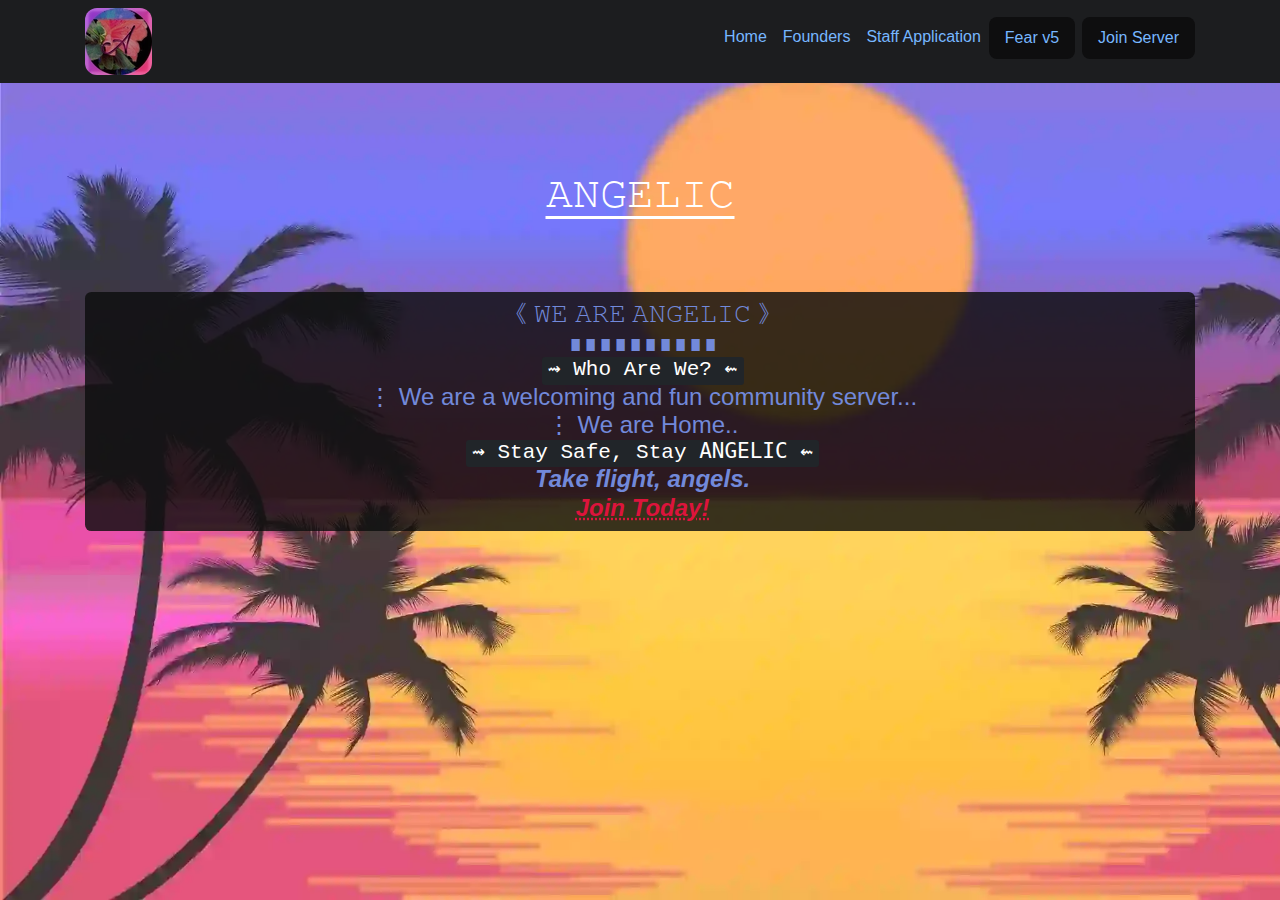
<file: index.html>
<html>

<head>
    <script async src="https://arc.io/widget.min.js#S7bBW1jw"></script>
    <title>[ 𝙰𝙽𝙶𝙴𝙻𝙸𝙲 ]</title>
    <link rel="stylesheet" href="./css/bootstrap.min.css" media="screen" />
    <!-- <script src="https://kit.fontawesome.com/46c35098a5.js" crossorigin="anonymous"></script> -->
    <link rel="stylesheet" href="./css/main.min.css" media="screen" />
    <link rel="icon" type="assets/favicon.ico" href="./assets/favicon.ico" style="border-radius: 50px" />
    <meta name="viewport" content="width=device-width, initial-scale=1.0">
    <meta content="[ 𝙰𝙽𝙶𝙴𝙻𝙸𝙲 ] - Community Server" property="og:title" />
    <meta content="[ 𝙰𝙽𝙶𝙴𝙻𝙸𝙲 ]" property="og:site_name" />
    <meta content="./assets/logo.jpg" property="og:image" />
    <meta name="theme-color" content="#7289da" />
</head>

<body>
    <!-- Navigation -->
    <nav class="navbar navbar-expand-lg navbar-dark bg-dark fixed-top">
        <div class="container">
            <!-- <a class="navbar-brand" href="#" style="color: rgb(255, 254, 167);text-decoration: none;">Start Bootstrap</a> -->
            <img src="./assets/logo.jpg" loading="lazy" style="border-radius: 18%;">
            <button class="navbar-toggler" type="button" data-toggle="collapse" data-target="#navbarResponsive" aria-controls="navbarResponsive" aria-expanded="false" aria-label="Toggle navigation">
        <span class="navbar-toggler-icon"></span>
      </button>
            <div class="collapse navbar-collapse" id="navbarResponsive">
                <ul class="navbar-nav ml-auto">
                    <li class="nav-item active">
                        <a class="nav-link" href="./index.html" style="color: rgb(119, 183, 255);text-decoration: none;">Home
              <span class="sr-only">(current)</span>
            </a>
                    </li>
                    <li class="nav-item">
                        <a class="nav-link" href="./founders.html" style="color: rgb(119, 183, 255);text-decoration: none;">Founders</a>
                    </li>
                    <li class="nav-item">
                        <a class="nav-link linkStyle" href="./apply.html" style="color: rgb(119, 183, 255);text-decoration: none;">Staff Application</a>
                    </li>
                    <li class="nav-item">
                        <a class="nav-link linkStyle button" href="./fear.html" style="color: rgb(119, 183, 255);text-decoration: none;border: #242424;
                        padding: 9px 16px;
                        margin-right: 7px;
                        margin-bottom: 7px;
                        font-size: 16px;
                        transition-duration: 0.4s;
                        cursor: pointer;
                        border-radius: 8px;
                        background-color: #0e0e0f;
                        text-decoration: none;">Fear v5</a>
                    </li>
                    <li class="nav-item">
                        <a class="nav-link linkStyle button" href="https://discord.gg/p7pWz95Zwk" target="_blank" style="color: rgb(119, 183, 255);text-decoration: none;border: #242424;
                        padding: 9px 16px;
                        font-size: 16px;
                        transition-duration: 0.4s;
                        cursor: pointer;
                        border-radius: 8px;
                        background-color: #0e0e0f;
                        text-decoration: none;">Join Server</a>
                    </li>
                </ul>
            </div>
        </div>
    </nav>

    <div class="title1">
        <center>
            𝙰𝙽𝙶𝙴𝙻𝙸𝙲
        </center>
    </div>

    <div class="container">
        <h4 class="indexText">
            <center>
                《 𝚆𝙴 𝙰𝚁𝙴 𝙰𝙽𝙶𝙴𝙻𝙸𝙲 》<br> ∎∎∎∎∎∎∎∎∎∎<br>
                <kbd style="padding-top: 1px;">⇝ Who Are We? ⇜</kbd><br> ⋮ We are a welcoming and fun community server...<br> ⋮ We are Home..<br>
                <kbd style="padding-top: 1px;">⇝ Stay Safe, Stay 𝙰𝙽𝙶𝙴𝙻𝙸𝙲 ⇜</kbd><br>
                <b><i>
                    Take flight, angels.<br><div style="color: crimson; text-decoration: underline dotted;">
                        <a href="https://discord.gg/p7pWz95Zwk" style="text-decoration: none; color: crimson;">
                            Join Today!
                        </a>
                    </div>
                </i></b>
            </center>
        </h4>
    </div>

    <!-- <footer>
        <div class="social-media-links">
            <ul>
                <li>
                    <a href="https://discord.gg/p7pWz95Zwk">
                        <svg xmlns="http://www.w3.org/2000/svg" width="16" height="16" fill="currentColor" class="bi bi-discord" viewBox="0 0 16 16">
                            <path d="M6.552 6.712c-.456 0-.816.4-.816.888s.368.888.816.888c.456 0 .816-.4.816-.888.008-.488-.36-.888-.816-.888zm2.92 0c-.456 0-.816.4-.816.888s.368.888.816.888c.456 0 .816-.4.816-.888s-.36-.888-.816-.888z"/>
                            <path d="M13.36 0H2.64C1.736 0 1 .736 1 1.648v10.816c0 .912.736 1.648 1.64 1.648h9.072l-.424-1.48 1.024.952.968.896L15 16V1.648C15 .736 14.264 0 13.36 0zm-3.088 10.448s-.288-.344-.528-.648c1.048-.296 1.448-.952 1.448-.952-.328.216-.64.368-.92.472-.4.168-.784.28-1.16.344a5.604 5.604 0 0 1-2.072-.008 6.716 6.716 0 0 1-1.176-.344 4.688 4.688 0 0 1-.584-.272c-.024-.016-.048-.024-.072-.04-.016-.008-.024-.016-.032-.024-.144-.08-.224-.136-.224-.136s.384.64 1.4.944c-.24.304-.536.664-.536.664-1.768-.056-2.44-1.216-2.44-1.216 0-2.576 1.152-4.664 1.152-4.664 1.152-.864 2.248-.84 2.248-.84l.08.096c-1.44.416-2.104 1.048-2.104 1.048s.176-.096.472-.232c.856-.376 1.536-.48 1.816-.504.048-.008.088-.016.136-.016a6.521 6.521 0 0 1 4.024.752s-.632-.6-1.992-1.016l.112-.128s1.096-.024 2.248.84c0 0 1.152 2.088 1.152 4.664 0 0-.68 1.16-2.448 1.216z"/>
                          </svg>
                        <svg xmlns="http://www.w3.org/2000/svg" width="16" height="16" fill="currentColor" class="bi bi-discord" viewBox="0 0 16 16">
                            <path d="M6.552 6.712c-.456 0-.816.4-.816.888s.368.888.816.888c.456 0 .816-.4.816-.888.008-.488-.36-.888-.816-.888zm2.92 0c-.456 0-.816.4-.816.888s.368.888.816.888c.456 0 .816-.4.816-.888s-.36-.888-.816-.888z"/>
                            <path d="M13.36 0H2.64C1.736 0 1 .736 1 1.648v10.816c0 .912.736 1.648 1.64 1.648h9.072l-.424-1.48 1.024.952.968.896L15 16V1.648C15 .736 14.264 0 13.36 0zm-3.088 10.448s-.288-.344-.528-.648c1.048-.296 1.448-.952 1.448-.952-.328.216-.64.368-.92.472-.4.168-.784.28-1.16.344a5.604 5.604 0 0 1-2.072-.008 6.716 6.716 0 0 1-1.176-.344 4.688 4.688 0 0 1-.584-.272c-.024-.016-.048-.024-.072-.04-.016-.008-.024-.016-.032-.024-.144-.08-.224-.136-.224-.136s.384.64 1.4.944c-.24.304-.536.664-.536.664-1.768-.056-2.44-1.216-2.44-1.216 0-2.576 1.152-4.664 1.152-4.664 1.152-.864 2.248-.84 2.248-.84l.08.096c-1.44.416-2.104 1.048-2.104 1.048s.176-.096.472-.232c.856-.376 1.536-.48 1.816-.504.048-.008.088-.016.136-.016a6.521 6.521 0 0 1 4.024.752s-.632-.6-1.992-1.016l.112-.128s1.096-.024 2.248.84c0 0 1.152 2.088 1.152 4.664 0 0-.68 1.16-2.448 1.216z"/>
                          </svg>
                    </a>
                </li>
            </ul>
        </div>
    </footer> -->

    <script src="https://code.jquery.com/jquery-3.3.1.slim.min.js" integrity="sha384-q8i/X+965DzO0rT7abK41JStQIAqVgRVzpbzo5smXKp4YfRvH+8abtTE1Pi6jizo" crossorigin="anonymous"></script>
    <script src="https://cdnjs.cloudflare.com/ajax/libs/popper.js/1.14.3/umd/popper.min.js" integrity="sha384-ZMP7rVo3mIykV+2+9J3UJ46jBk0WLaUAdn689aCwoqbBJiSnjAK/l8WvCWPIPm49" crossorigin="anonymous"></script>
    <script src="https://stackpath.bootstrapcdn.com/bootstrap/4.1.3/js/bootstrap.min.js" integrity="sha384-ChfqqxuZUCnJSK3+MXmPNIyE6ZbWh2IMqE241rYiqJxyMiZ6OW/JmZQ5stwEULTy" crossorigin="anonymous"></script>
</body>

</html>
</file>
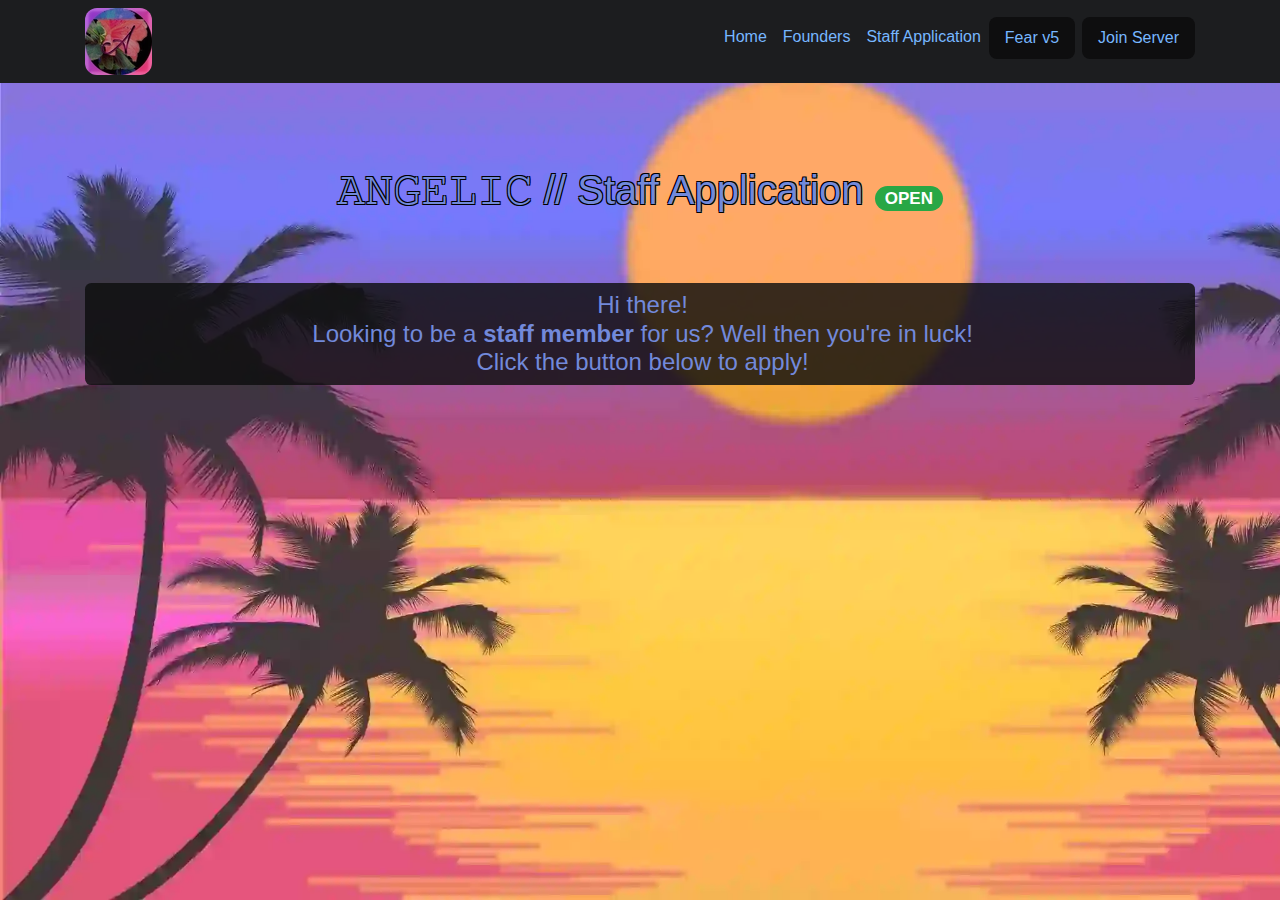
<file: apply.html>
<html>

<head>
    <title>[ 𝙰𝙽𝙶𝙴𝙻𝙸𝙲 ]</title>
    <link rel="stylesheet" href="./css/bootstrap.min.css" />
    <!-- <script src="https://kit.fontawesome.com/46c35098a5.js" crossorigin="anonymous"></script> -->
    <link rel="stylesheet" href="./css/main.min.css" />
    <link rel="icon" type="assets/favicon.ico" href="./assets/favicon.ico" style="border-radius: 50px" />
    <meta name="viewport" content="width=device-width, initial-scale=1.0">
    <meta content="[ 𝙰𝙽𝙶𝙴𝙻𝙸𝙲 ] - Community Server" property="og:title" />
    <meta content="[ 𝙰𝙽𝙶𝙴𝙻𝙸𝙲 ]" property="og:site_name" />
    <meta content="./assets/logo.jpg" property="og:image" />
    <meta name="theme-color" content="#7289da" />
</head>

<body>
    <!-- Navigation -->
    <nav class="navbar navbar-expand-lg navbar-dark bg-dark fixed-top">
        <div class="container">
            <!-- <a class="navbar-brand" href="#" style="color: rgb(255, 254, 167);text-decoration: none;">Start Bootstrap</a> -->
            <img src="./assets/logo.jpg" loading="lazy" style="border-radius: 18%;">
            <button class="navbar-toggler" type="button" data-toggle="collapse" data-target="#navbarResponsive" aria-controls="navbarResponsive" aria-expanded="false" aria-label="Toggle navigation">
        <span class="navbar-toggler-icon"></span>
      </button>
            <div class="collapse navbar-collapse" id="navbarResponsive">
                <ul class="navbar-nav ml-auto">
                    <li class="nav-item active">
                        <a class="nav-link" href="./index.html" style="color: rgb(119, 183, 255);text-decoration: none;">Home
              <span class="sr-only">(current)</span>
            </a>
                    </li>
                    <li class="nav-item">
                        <a class="nav-link" href="./founders.html" style="color: rgb(119, 183, 255);text-decoration: none;">Founders</a>
                    </li>
                    <li class="nav-item">
                        <a class="nav-link linkStyle" href="./apply.html" style="color: rgb(119, 183, 255);text-decoration: none;">Staff Application</a>
                    </li>
                    <li class="nav-item">
                        <a class="nav-link linkStyle button" href="./fear.html" style="color: rgb(119, 183, 255);text-decoration: none;border: #242424;
                        padding: 9px 16px;
                        margin-right: 7px;
                        margin-bottom: 7px;
                        font-size: 16px;
                        transition-duration: 0.4s;
                        cursor: pointer;
                        border-radius: 8px;
                        background-color: #0e0e0f;
                        text-decoration: none;">Fear v5</a>
                    </li>
                    <li class="nav-item">
                        <a class="nav-link linkStyle button" href="https://discord.gg/p7pWz95Zwk" target="_blank" style="color: rgb(119, 183, 255);text-decoration: none;border: #242424;
                        padding: 9px 16px;
                        font-size: 16px;
                        transition-duration: 0.4s;
                        cursor: pointer;
                        border-radius: 8px;
                        background-color: #0e0e0f;
                        text-decoration: none;">Join Server</a>
                    </li>
                </ul>
            </div>
        </div>
    </nav>
    <!-- <a class="linkStyle" href="#">
                Staff Application
            </a> -->
    </center>
    </div>

    <div class="titleNew">
        <center>
            <h1>𝙰𝙽𝙶𝙴𝙻𝙸𝙲 // Staff Application <span class="badge badge-pill badge-success" style="text-shadow: none; font-size: 17px;">OPEN</span></h1>
        </center>
    </div>

    <div class="container">
        <h4 class="indexText">
            <center>
                Hi there!<br> Looking to be a <b>staff member</b> for us? Well then you're in luck!<br>Click the button below to apply!<br>
                <div class="wrapper">
                    <!-- <a class="nav-link linkStyle button" href="https://forms.gle/NALj6G98Mqtmxksn9" target="_blank" style="color: rgb(119, 183, 255);text-decoration: none;border: #242424;
                                padding: 9px 16px;
                                font-size: 16px;
                                transition-duration: 0.4s;
                                cursor: pointer;
                                margin-top: 6px;
                                margin-bottom: 4px;
                                border-radius: 8px;
                                background-color: #0e0e0f;
                                text-decoration: none;">
                        <div class="joinNow">Apply Now!</div> -->
                    </a>
                </div>
            </center>
        </h4>
    </div>

    <!-- <footer>
        <div class="social-media-links">
            <ul>
                <li>
                    <a href="https://discord.gg/p7pWz95Zwk">
                        <svg xmlns="http://www.w3.org/2000/svg" width="16" height="16" fill="currentColor" class="bi bi-discord" viewBox="0 0 16 16">
                                <path d="M6.552 6.712c-.456 0-.816.4-.816.888s.368.888.816.888c.456 0 .816-.4.816-.888.008-.488-.36-.888-.816-.888zm2.92 0c-.456 0-.816.4-.816.888s.368.888.816.888c.456 0 .816-.4.816-.888s-.36-.888-.816-.888z"/>
                                <path d="M13.36 0H2.64C1.736 0 1 .736 1 1.648v10.816c0 .912.736 1.648 1.64 1.648h9.072l-.424-1.48 1.024.952.968.896L15 16V1.648C15 .736 14.264 0 13.36 0zm-3.088 10.448s-.288-.344-.528-.648c1.048-.296 1.448-.952 1.448-.952-.328.216-.64.368-.92.472-.4.168-.784.28-1.16.344a5.604 5.604 0 0 1-2.072-.008 6.716 6.716 0 0 1-1.176-.344 4.688 4.688 0 0 1-.584-.272c-.024-.016-.048-.024-.072-.04-.016-.008-.024-.016-.032-.024-.144-.08-.224-.136-.224-.136s.384.64 1.4.944c-.24.304-.536.664-.536.664-1.768-.056-2.44-1.216-2.44-1.216 0-2.576 1.152-4.664 1.152-4.664 1.152-.864 2.248-.84 2.248-.84l.08.096c-1.44.416-2.104 1.048-2.104 1.048s.176-.096.472-.232c.856-.376 1.536-.48 1.816-.504.048-.008.088-.016.136-.016a6.521 6.521 0 0 1 4.024.752s-.632-.6-1.992-1.016l.112-.128s1.096-.024 2.248.84c0 0 1.152 2.088 1.152 4.664 0 0-.68 1.16-2.448 1.216z"/>
                              </svg>
                        <svg xmlns="http://www.w3.org/2000/svg" width="16" height="16" fill="currentColor" class="bi bi-discord" viewBox="0 0 16 16">
                                <path d="M6.552 6.712c-.456 0-.816.4-.816.888s.368.888.816.888c.456 0 .816-.4.816-.888.008-.488-.36-.888-.816-.888zm2.92 0c-.456 0-.816.4-.816.888s.368.888.816.888c.456 0 .816-.4.816-.888s-.36-.888-.816-.888z"/>
                                <path d="M13.36 0H2.64C1.736 0 1 .736 1 1.648v10.816c0 .912.736 1.648 1.64 1.648h9.072l-.424-1.48 1.024.952.968.896L15 16V1.648C15 .736 14.264 0 13.36 0zm-3.088 10.448s-.288-.344-.528-.648c1.048-.296 1.448-.952 1.448-.952-.328.216-.64.368-.92.472-.4.168-.784.28-1.16.344a5.604 5.604 0 0 1-2.072-.008 6.716 6.716 0 0 1-1.176-.344 4.688 4.688 0 0 1-.584-.272c-.024-.016-.048-.024-.072-.04-.016-.008-.024-.016-.032-.024-.144-.08-.224-.136-.224-.136s.384.64 1.4.944c-.24.304-.536.664-.536.664-1.768-.056-2.44-1.216-2.44-1.216 0-2.576 1.152-4.664 1.152-4.664 1.152-.864 2.248-.84 2.248-.84l.08.096c-1.44.416-2.104 1.048-2.104 1.048s.176-.096.472-.232c.856-.376 1.536-.48 1.816-.504.048-.008.088-.016.136-.016a6.521 6.521 0 0 1 4.024.752s-.632-.6-1.992-1.016l.112-.128s1.096-.024 2.248.84c0 0 1.152 2.088 1.152 4.664 0 0-.68 1.16-2.448 1.216z"/>
                              </svg>
                    </a>
                </li>
            </ul>
        </div>
    </footer> -->

    <script src="https://code.jquery.com/jquery-3.3.1.slim.min.js" integrity="sha384-q8i/X+965DzO0rT7abK41JStQIAqVgRVzpbzo5smXKp4YfRvH+8abtTE1Pi6jizo" crossorigin="anonymous"></script>
    <script src="https://cdnjs.cloudflare.com/ajax/libs/popper.js/1.14.3/umd/popper.min.js" integrity="sha384-ZMP7rVo3mIykV+2+9J3UJ46jBk0WLaUAdn689aCwoqbBJiSnjAK/l8WvCWPIPm49" crossorigin="anonymous"></script>
    <script src="https://stackpath.bootstrapcdn.com/bootstrap/4.1.3/js/bootstrap.min.js" integrity="sha384-ChfqqxuZUCnJSK3+MXmPNIyE6ZbWh2IMqE241rYiqJxyMiZ6OW/JmZQ5stwEULTy" crossorigin="anonymous"></script>
</body>

</html>
</file>
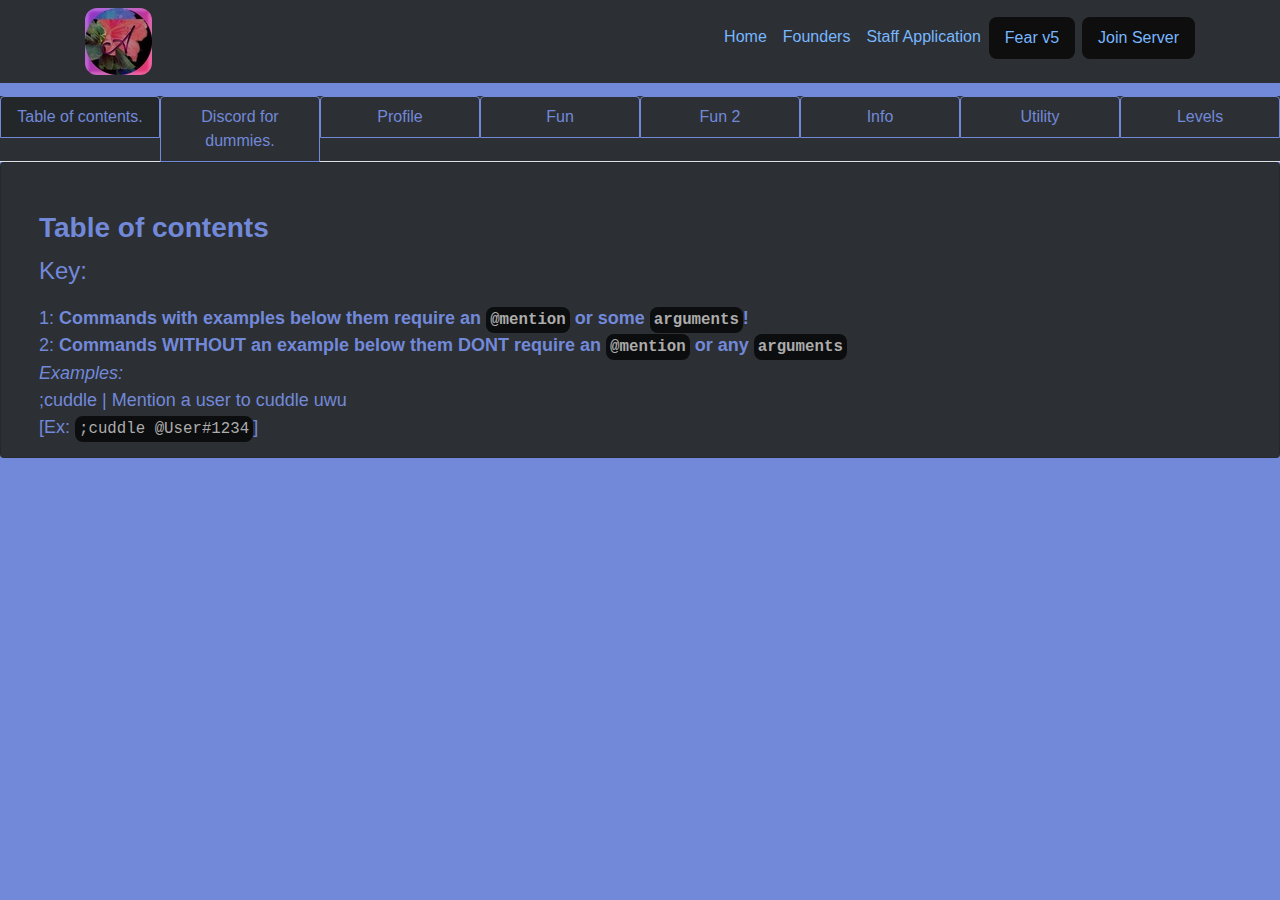
<file: fear.html>
<html>

<head>
    <title>Fear v5</title>
    <link rel="stylesheet" href="./css/bootstrap.min.css" media="screen" />
    <!-- <script src="https://kit.fontawesome.com/46c35098a5.js" crossorigin="anonymous"></script> -->
    <link rel="stylesheet" href="./css/fear.css" media="screen" />
    <link rel="stylesheet" href="./css/fear.bootstrap.css" media="screen" />
    <link rel="icon" type="assets/favicon.ico" href="./assets/favicon.ico" style="border-radius: 50px" />
    <meta name="viewport" content="width=device-width, initial-scale=1.0">
    <meta content="Fear - Mutlipurpose Discord Bot" property="og:title" />
    <meta content="Fear" property="og:site_name" />
    <meta content="./assets/logo.jpg" property="og:image" />
    <meta name="theme-color" content="#7289da" />

    <!-- Navigation -->
    <nav class="navbar navbar-expand-lg navbar-dark bg-dark fixed-top">
        <div class="container">
            <!-- <a class="navbar-brand" href="#" style="color: rgb(255, 254, 167);text-decoration: none;">Start Bootstrap</a> -->
            <img src="./assets/logo.jpg" loading="lazy" style="border-radius: 18%;">
            <button class="navbar-toggler" type="button" data-toggle="collapse" data-target="#navbarResponsive" aria-controls="navbarResponsive" aria-expanded="false" aria-label="Toggle navigation">
        <span class="navbar-toggler-icon"></span>
      </button>
            <div class="collapse navbar-collapse" id="navbarResponsive">
                <ul class="navbar-nav ml-auto">
                    <li class="nav-item active">
                        <a class="nav-link" href="./index.html" style="color: rgb(119, 183, 255);text-decoration: none;">Home
              <span class="sr-only">(current)</span>
            </a>
                    </li>
                    <li class="nav-item">
                        <a class="nav-link" href="./founders.html" style="color: rgb(119, 183, 255);text-decoration: none;">Founders</a>
                    </li>
                    <li class="nav-item">
                        <a class="nav-link linkStyle" href="./apply.html" style="color: rgb(119, 183, 255);text-decoration: none;">Staff Application</a>
                    </li>
                    <li class="nav-item">
                        <a class="nav-link linkStyle button" href="./fear.html" style="color: rgb(119, 183, 255);text-decoration: none;border: #242424;
                        padding: 9px 16px;
                        margin-right: 7px;
                        margin-bottom: 7px;
                        font-size: 16px;
                        transition-duration: 0.4s;
                        cursor: pointer;
                        border-radius: 8px;
                        background-color: #0e0e0f;
                        text-decoration: none;">Fear v5</a>
                    </li>
                    <li class="nav-item">
                        <a class="nav-link linkStyle button" href="https://discord.gg/p7pWz95Zwk" target="_blank" style="color: rgb(119, 183, 255);text-decoration: none;border: #242424;
                        padding: 9px 16px;
                        font-size: 16px;
                        transition-duration: 0.4s;
                        cursor: pointer;
                        border-radius: 8px;
                        background-color: #0e0e0f;
                        text-decoration: none;">Join Server</a>
                    </li>
                </ul>
            </div>
        </div>
    </nav>
</head>

<body>

    <br>
    <br>
    <br>
    <br>

    <ul class="nav nav-tabs nav-justified md-tabs" id="myTabJust" role="tablist" style="background-color: #2C2F33;">
        <li class="nav-item">
            <a class="nav-link a-rules active" id="toc-tab-just" data-toggle="tab" href="#toc-just" role="tab" aria-controls="toc-just" aria-selected="true" style="border-color: #7289DA;">Table of contents.</a>
        </li>
        <li class="nav-item">
            <a class="nav-link a-rules" id="dfd-tab-just" data-toggle="tab" href="#dfd-just" role="tab" aria-controls="dfd-just" aria-selected="false" style="border-color: #7289DA;">Discord for dummies.</a>
        </li>
        <li class="nav-item">
            <a class="nav-link a-rules" id="profile-tab-just" data-toggle="tab" href="#profile-just" role="tab" aria-controls="profile-just" aria-selected="false" style="border-color: #7289DA;">Profile</a>
        </li>
        <li class="nav-item">
            <a class="nav-link a-rules" id="fun-tab-just" data-toggle="tab" href="#fun-just" role="tab" aria-controls="fun-just" aria-selected="false" style="border-color: #7289DA;">Fun</a>
        </li>
        <li class="nav-item">
            <a class="nav-link a-rules" id="contact-tab-just" data-toggle="tab" href="#Fun2-just" role="tab" aria-controls="Fun2-just" aria-selected="false" style="border-color: #7289DA;">Fun 2</a>
        </li>
        <li class="nav-item">
            <a class="nav-link a-rules" id="Info-tab-just" data-toggle="tab" href="#Info-just" role="tab" aria-controls="Info-just" aria-selected="false" style="border-color: #7289DA;">Info</a>
        </li>
        <li class="nav-item">
            <a class="nav-link a-rules" id="Utility-tab-just" data-toggle="tab" href="#Utility-just" role="tab" aria-controls="Utility-just" aria-selected="false" style="border-color: #7289DA;">Utility</a>
        </li>
        <li class="nav-item">
            <a class="nav-link a-rules" id="Levels-tab-just" data-toggle="tab" href="#Levels-just" role="tab" aria-controls="Levels-just" aria-selected="false" style="border-color: #7289DA;">Levels</a>
        </li>
    </ul>
    <div class="tab-content card pt-5" id="myTabContentJust" style="background-color: #2C2F33;">
        <div class="tab-pane fade show active" id="toc-just" role="tabpanel" aria-labelledby="toc-tab-just" style="background-color: #2C2F33;color: #7289DA;">
            <!-- <center> -->
            <h3 style="margin-left: 38px;">
                <b>Table of contents</b>
            </h3>
            <p style="font-size:x-large; margin-left: 38px;">
                Key:<br>
                <div style="font-size: large; margin-left: 38px;">1: <b>Commands with examples below them require an <code>@mention</code> or some <code>arguments</code>!</b><br> 2: <b>Commands WITHOUT an example below them DONT require an <code>@mention</code> or any <code>arguments</code></b><br><i>Examples:</i><br>                    ;cuddle | Mention a user to cuddle uwu<br>[Ex: <code>;cuddle @User#1234</code>]
                </div>
            </p>
            <!-- </center> -->
        </div>
        <div class="tab-pane fade" id="dfd-just" role="tabpanel" aria-labelledby="dfd-tab-just" style="background-color: #2C2F33;color: #7289DA;">
            <!-- <center> -->
            <h3 style="margin-left: 38px;">
                <b>Discord For Dummies</b>
            </h3>
            <p style="font-size:x-large;">
                <div style="font-size: large; margin-left: 38px;"><b>How to get user and channel ID's:</b><br>- <i>Enabling developer mode how to:</i><br> -- <b>PC:</b> User Settings -> Appearance -> Developer Mode (At the bottom)<br> -- <b>Mobile:</b> Settings (Your image in the bottom right) -> Appearance
                    -> Developer Mode (At the bottom)
                    <br> <i>What to do after?</i><br> - <b>PC:</b> Right click on a user and hit Copy ID<br> -- <b>Mobile:</b> Click on a user, click the extra options <code>(•••)</code> in the top right -> Copy ID</div>
            </p>
            <!-- </center> -->
        </div>
        <div class="tab-pane fade" id="profile-just" role="tabpanel" aria-labelledby="profile-tab-just" style="background-color: #2C2F33;color: #7289DA;">
            <!-- <center> -->
            <h3 style="margin-left: 38px;">
                <b>Profile Commands</b>
            </h3>
            <p style="font-size:x-large; margin-left: 38px;">
                <div style="font-size: large; margin-left: 38px;">
                    <code>
                            <b>;profile</b>
                        </code> |> Take a look at your profile!<br>
                    <code>
                            <b>;setnotes</b>
                        </code> |> Customize your user notes on your profile! (limit 48 characters)<br>--- [Ex: <code>;setnotes Im 2 cool 4 skool</code>]
                </div>
            </p>
            <!-- </center> -->
        </div>
        <div class="tab-pane fade" id="fun-just" role="tabpanel" aria-labelledby="fun-tab-just" style="background-color: #2C2F33;color: #7289DA;">
            <!-- <center> -->
            <h3 style="margin-left: 38px;">
                <b>Fun Commands</b>
            </h3>
            <p style="font-size:x-large; margin-left: 38px;">
                <div style="font-size: large; margin-left: 38px; margin-bottom: 23px;">
                    <code>
                            <b>;kiss</b>
                        </code> |> Kiss someone~! Hehehe<br>--- [Ex: <code>;kiss @User#1234]</code><br>
                    <code>
                            <b>;pat</b>
                        </code> |> Customize your user notes on your profile! (limit 48 characters)<br>--- [Ex: <code>;pat @User#1234</code>]<br>
                    <code>
                            <b>;baka</b>
                        </code> |> B-Baka!<br>
                    <code>
                            <b>;neko</b>
                        </code> |> Nya?!~<br>
                    <code>
                            <b>;poke</b>
                        </code> |> Poke someone owo<br>--- [Ex: <code>;poke @User#1234</code>]<br>
                    <code>
                            <b>;slap</b>
                        </code> |> Slap whoever deserves it<br>--- [Ex: <code>;slap @User#1234</code>]<br>
                    <code>
                            <b>;tickle</b>
                        </code> |> Tickle someone teehee<br>--- [Ex: <code>;tickle @User#1234</code>]<br>
                    <code>
                            <b>;hug</b>
                        </code> |> Hug someone :3<br>--- [Ex: <code>;hug @User#1234</code>]<br>
                    <code>
                            <b>;cat</b>
                        </code> |> Kitty!<br>
                    <code>
                            <b>;cuddle</b>
                        </code> |> Mention a user to cuddle uwu<br>--- [Ex: <code>;cuddle @User#1234</code>]<br>
                </div>
            </p>
            <!-- </center> -->
        </div>
        <div class="tab-pane fade" id="Fun2-just" role="tabpanel" aria-labelledby="Fun2-tab-just" style="background-color: #2C2F33;color: #7289DA;">
            <h3 style="margin-left: 38px;">
                <b>Fun Commands</b>
            </h3>
            <p style="font-size:x-large; margin-left: 38px;">
                <div style="font-size: large; margin-left: 38px; margin-bottom: 23px;">
                    <code>
                            <b>;feed</b>
                        </code> |> Feed someone :O<br>--- [Ex: <code>;feed @User#1234]</code><br>
                    <code>
                            <b>;ship</b>
                        </code> |> Calculate your love!
                    <br>--- [Ex: <code>;ship @User#1234</code>]<br>
                    <code>
                            <b>;smug</b>
                        </code> |> Be supew smug uwu<br>
                    <code>
                            <b>;dog</b>
                        </code> |> Doggy!<br>
                    <code>
                            <b>;triggered</b>
                        </code> |> Get triggered!!<br>--- [Ex: <code>;triggered // ;triggered @User#1234</code>]<br>
                </div>
            </p>
        </div>
        <div class="tab-pane fade" id="Info-just" role="tabpanel" aria-labelledby="Info-tab-just" style="background-color: #2C2F33;color: #7289DA;">
            <h3 style="margin-left: 38px;">
                <b>Info Commands</b>
            </h3>
            <p style="font-size:x-large; margin-left: 38px;">
                <div style="font-size: large; margin-left: 38px; margin-bottom: 23px;">
                    <code>
                            <b>;ping</b>
                        </code> |> Check the bots latency. (Is it alive?)<br>
                    <code>
                            <b>;whois</b>
                        </code> |> Check a users info!
                    <br>--- [Ex: <code>;whois // ;whois @User#1234</code>]<br>
                    <code>
                            <b>;botinfo</b>
                        </code> |> Check the bots general and advanced stats!<br>
                    <code>
                            <b>;uptime</b>
                        </code> |> How long has the bot been online?<br>
                    <code>
                            <b>;serverinfo</b>
                        </code> |> Check information on the server owo<br>
                    <code>
                            <b>;privacy</b>
                        </code> |> Our top notch ultra level privacy policy!<br>
                </div>
            </p>
        </div>
        <div class="tab-pane fade" id="Utility-just" role="tabpanel" aria-labelledby="Utility-tab-just" style="background-color: #2C2F33;color: #7289DA;">
            <h3 style="margin-left: 38px;">
                <b>Utility Commands</b>
            </h3>
            <p style="font-size:x-large; margin-left: 38px;">
                <div style="font-size: large; margin-left: 38px; margin-bottom: 23px;">
                    <code>
                            <b>;serverinvite</b>
                        </code> |> Get an invite for the channel you're in.<br>
                    <code>
                            <b>;whois</b>
                        </code> |> Check a users info!
                    <3<br>--- [Ex: <code>;whois // ;whois @User#1234</code>]<br>
                </div>
            </p>
        </div>
        <div class="tab-pane fade" id="Levels-just" role="tabpanel" aria-labelledby="Levels-tab-just" style="background-color: #2C2F33;color: #7289DA;">
            <h3 style="margin-left: 38px;">
                <b>Level Commands</b>
            </h3>
            <p style="font-size:x-large; margin-left: 38px;">
                <div style="font-size: large; margin-left: 38px; margin-bottom: 23px;">
                    <code>
                            <b>;level</b>
                        </code> |> Shows your current level.<br>
                    <code>
                            <b>;lb</b>
                        </code> |> Shows the top 10 global Leaderboard<br>
                    <br><br>
                    <i style="font-size: medium;">
                            <b>
                                ** This is still being developed
                            </b>
                        </i>
                </div>
            </p>
        </div>
    </div>

    <script src="https://code.jquery.com/jquery-3.4.1.slim.min.js" integrity="sha384-J6qa4849blE2+poT4WnyKhv5vZF5SrPo0iEjwBvKU7imGFAV0wwj1yYfoRSJoZ+n" crossorigin="anonymous"></script>
    <!-- <script src="https://cdn.jsdelivr.net/npm/popper.js@1.16.0/dist/umd/popper.min.js" integrity="sha384-Q6E9RHvbIyZFJoft+2mJbHaEWldlvI9IOYy5n3zV9zzTtmI3UksdQRVvoxMfooAo" crossorigin="anonymous"></script> -->
    <script src="https://stackpath.bootstrapcdn.com/bootstrap/4.4.1/js/bootstrap.min.js" integrity="sha384-wfSDF2E50Y2D1uUdj0O3uMBJnjuUD4Ih7YwaYd1iqfktj0Uod8GCExl3Og8ifwB6" crossorigin="anonymous"></script>
    <!-- <script src="https://ajax.googleapis.com/ajax/libs/jquery/1.11.1/jquery.min.js"></script> -->
    <script src="https://cdnjs.cloudflare.com/ajax/libs/popper.js/1.14.3/umd/popper.min.js" integrity="sha384-ZMP7rVo3mIykV+2+9J3UJ46jBk0WLaUAdn689aCwoqbBJiSnjAK/l8WvCWPIPm49" crossorigin="anonymous"></script>
</body>

</html>
</file>
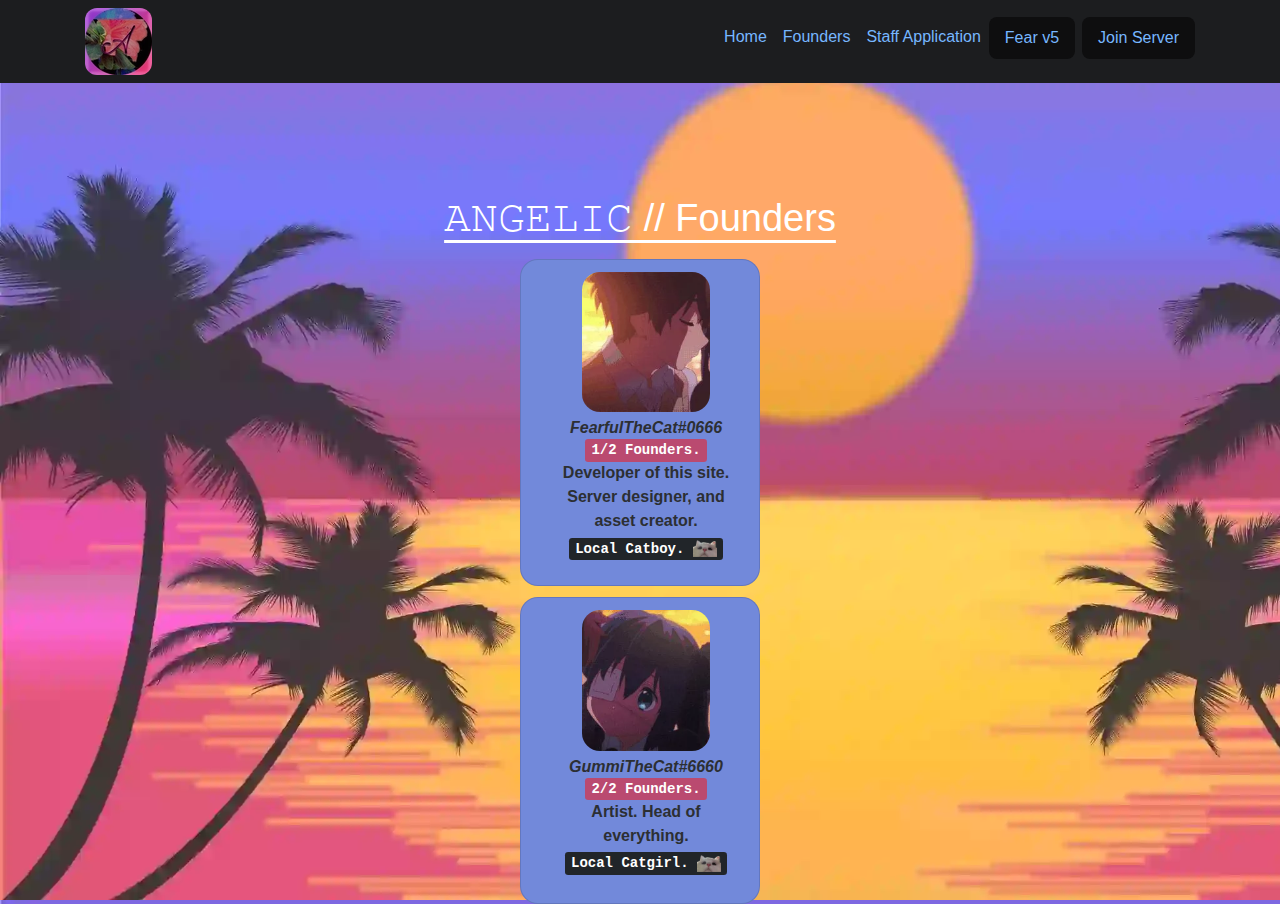
<file: founders.html>
<html>

<head>
    <title>[ 𝙰𝙽𝙶𝙴𝙻𝙸𝙲 ]</title>
    <link rel="stylesheet" href="./css/bootstrap.min.css" />
    <!-- <script src="https://kit.fontawesome.com/46c35098a5.js" crossorigin="anonymous"></script> -->
    <link rel="stylesheet" href="./css/main.min.css" />
    <link rel="icon" type="assets/favicon.ico" href="./assets/favicon.ico" style="border-radius: 50px" />
    <meta name="viewport" content="width=device-width, initial-scale=1.0">
    <meta content="[ 𝙰𝙽𝙶𝙴𝙻𝙸𝙲 ] - Community Server" property="og:title" />
    <meta content="[ 𝙰𝙽𝙶𝙴𝙻𝙸𝙲 ]" property="og:site_name" />
    <meta content="./assets/logo.jpg" property="og:image" />
    <meta name="theme-color" content="#7289da" />
</head>

<body>
    <!-- Navigation -->
    <nav class="navbar navbar-expand-lg navbar-dark bg-dark fixed-top">
        <div class="container">
            <!-- <a class="navbar-brand" href="#" style="color: rgb(255, 254, 167);text-decoration: none;">Start Bootstrap</a> -->
            <img src="./assets/logo.jpg" loading="lazy" style="border-radius: 18%;">
            <button class="navbar-toggler" type="button" data-toggle="collapse" data-target="#navbarResponsive" aria-controls="navbarResponsive" aria-expanded="false" aria-label="Toggle navigation">
        <span class="navbar-toggler-icon"></span>
      </button>
            <div class="collapse navbar-collapse" id="navbarResponsive">
                <ul class="navbar-nav ml-auto">
                    <li class="nav-item active">
                        <a class="nav-link" href="./index.html" style="color: rgb(119, 183, 255);text-decoration: none;">Home
              <span class="sr-only">(current)</span>
            </a>
                    </li>
                    <li class="nav-item">
                        <a class="nav-link" href="./founders.html" style="color: rgb(119, 183, 255);text-decoration: none;">Founders</a>
                    </li>
                    <li class="nav-item">
                        <a class="nav-link linkStyle" href="./apply.html" style="color: rgb(119, 183, 255);text-decoration: none;">Staff Application</a>
                    </li>
                    <li class="nav-item">
                        <a class="nav-link linkStyle button" href="./fear.html" style="color: rgb(119, 183, 255);text-decoration: none;border: #242424;
                        padding: 9px 16px;
                        margin-right: 7px;
                        margin-bottom: 7px;
                        font-size: 16px;
                        transition-duration: 0.4s;
                        cursor: pointer;
                        border-radius: 8px;
                        background-color: #0e0e0f;
                        text-decoration: none;">Fear v5</a>
                    </li>
                    <li class="nav-item">
                        <a class="nav-link linkStyle button" href="https://discord.gg/p7pWz95Zwk" target="_blank" style="color: rgb(119, 183, 255);text-decoration: none;border: #242424;
                        padding: 9px 16px;
                        font-size: 16px;
                        transition-duration: 0.4s;
                        cursor: pointer;
                        border-radius: 8px;
                        background-color: #0e0e0f;
                        text-decoration: none;">Join Server</a>
                    </li>
                </ul>
            </div>
        </div>
    </nav>
    <a class="linkStyle" href="#">
                Staff Application
            </a>
    </center>
    </div> -->

    <div class="title1">
        <center>
            𝙰𝙽𝙶𝙴𝙻𝙸𝙲 // Founders
        </center>
    </div>

    <div class="container col-md">
        <center>
            <div class="card" style="width: 15rem; background-color: #7289da; border-radius: 18px; top: 12px; font-weight: bold; color: #2c2f33; padding-left: 12px;">
                <center>
                    <img class="card-img-top" src="./assets/fear.webp" alt="FearfulTheCat#0666" style="max-width: 128px; align-content: center; border-radius: 18px; margin-top: 12px;">
                </center>
                <div class="card-body">
                    <p class="card-text" style="margin-top: -16px;"><i style="font-weight: bolder;">FearfulTheCat#0666</i><br><kbd style="background-color:#ba4a70">1/2 Founders.</kbd><br>Developer of this site. Server designer, and asset creator.<br><kbd>
                        Local Catboy. <img src="./assets/catlurk.webp" class="emoji" style="text-decoration:none;max-width:24px;max-height:24px;margin-bottom:8px;">
                    </kbd></p>
                </div>
            </div>
        </center>
        <div style="margin-bottom: 5px;">

        </div>
        <center>
            <div class="card" style="width: 15rem; background-color: #7289da; border-radius: 18px; top: 18px; font-weight: bold; color: #2c2f33; padding-left: 12px; padding-bottom: 3px;">
                <center>
                    <img class="card-img-top" src="./assets/gummi.webp" alt="GummiTheCat#6660" style="max-width: 128px; align-content: center; border-radius: 18px; margin-top: 12px;">
                </center>
                <div class="card-body">
                    <p class="card-text" style="margin-top: -16px;"><i style="font-weight: bolder;">GummiTheCat#6660</i><br><kbd style="background-color:#ba4a70">2/2 Founders.</kbd><br>Artist. Head of everything.<br><kbd>
                        Local Catgirl. <img src="./assets/catlurk.webp" class="emoji" style="text-decoration:none;max-width:24px;max-height:24px;margin-bottom:8px;">
                    </kbd></p>
                </div>
            </div>
        </center>
    </div>


    <script src="https://code.jquery.com/jquery-3.3.1.slim.min.js" integrity="sha384-q8i/X+965DzO0rT7abK41JStQIAqVgRVzpbzo5smXKp4YfRvH+8abtTE1Pi6jizo" crossorigin="anonymous"></script>
    <script src="https://cdnjs.cloudflare.com/ajax/libs/popper.js/1.14.3/umd/popper.min.js" integrity="sha384-ZMP7rVo3mIykV+2+9J3UJ46jBk0WLaUAdn689aCwoqbBJiSnjAK/l8WvCWPIPm49" crossorigin="anonymous"></script>
    <script src="https://stackpath.bootstrapcdn.com/bootstrap/4.1.3/js/bootstrap.min.js" integrity="sha384-ChfqqxuZUCnJSK3+MXmPNIyE6ZbWh2IMqE241rYiqJxyMiZ6OW/JmZQ5stwEULTy" crossorigin="anonymous"></script>
</body>

</html>
</file>
<file: css/fear.css>
:root {
    /* background-image: url("../assets/index.webp"); */
    background-color: #7289da;
    background-size: cover;
    --shadow-color: rgb(64, 93, 255);
    --shadow-color-light: rgb(64, 93, 255);
}

.header {
    color: whitesmoke;
    font-size: 46px;
    margin-top: 45px;
    animation: neon 3s infinite;
}

.title1 {
    color: rgb(255, 255, 255);
    font-size: 38px;
    margin-top: 166px;
    animation: neon 3s infinite;
    text-decoration: underline;
    text-underline-position: under;
    /* background-color: #0c0d0e; */
    /* border-radius: 8px; */
    /* padding: 4px; */
}

.navAn {
    background-color: #0c0d0e;
    border-radius: 8px;
    padding: 0.4%;
    font-size: 22px;
    color: whitesmoke;
    text-decoration: none;
}

.linkStyle {
    text-decoration: none;
    color: rgb(119, 183, 255);
}

code {
    background-color: #0c0d0e;
    border-radius: 8px;
    padding: 4px;
}

@keyframes neon {
    0% {
        text-shadow: -1px -1px 1px var(--shadow-color-light), -1px 1px 1px var(--shadow-color-light), 1px -1px 1px var(--shadow-color-light), 1px 1px 1px var(--shadow-color-light), 0 0 3px var(--shadow-color-light), 0 0 10px var(--shadow-color-light), 0 0 20px var(--shadow-color-light), 0 0 30px var(--shadow-color), 0 0 40px var(--shadow-color), 0 0 50px var(--shadow-color), 0 0 70px var(--shadow-color), 0 0 100px var(--shadow-color), 0 0 200px var(--shadow-color);
    }
    50% {
        text-shadow: -1px -1px 1px var(--shadow-color-light), -1px 1px 1px var(--shadow-color-light), 1px -1px 1px var(--shadow-color-light), 1px 1px 1px var(--shadow-color-light), 0 0 5px var(--shadow-color-light), 0 0 15px var(--shadow-color-light), 0 0 25px var(--shadow-color-light), 0 0 40px var(--shadow-color), 0 0 50px var(--shadow-color), 0 0 60px var(--shadow-color), 0 0 80px var(--shadow-color), 0 0 110px var(--shadow-color), 0 0 210px var(--shadow-color);
    }
    100% {
        text-shadow: -1px -1px 1px var(--shadow-color-light), -1px 1px 1px var(--shadow-color-light), 1px -1px 1px var(--shadow-color-light), 1px 1px 1px var(--shadow-color-light), 0 0 3px var(--shadow-color-light), 0 0 10px var(--shadow-color-light), 0 0 20px var(--shadow-color-light), 0 0 30px var(--shadow-color), 0 0 40px var(--shadow-color), 0 0 50px var(--shadow-color), 0 0 70px var(--shadow-color), 0 0 100px var(--shadow-color), 0 0 200px var(--shadow-color);
    }
}

@font-face {
    font-family: 'Source Sans Pro';
    font-style: normal;
    font-weight: 200;
    src: url(https://fonts.gstatic.com/s/sourcesanspro/v14/6xKydSBYKcSV-LCoeQqfX1RYOo3i94_wlxdr.ttf) format('truetype');
}

@font-face {
    font-family: 'Source Sans Pro';
    font-style: normal;
    font-weight: 300;
    src: url(https://fonts.gstatic.com/s/sourcesanspro/v14/6xKydSBYKcSV-LCoeQqfX1RYOo3ik4zwlxdr.ttf) format('truetype');
}

@font-face {
    font-family: 'Source Sans Pro';
    font-style: normal;
    font-weight: 400;
    src: url(https://fonts.gstatic.com/s/sourcesanspro/v14/6xK3dSBYKcSV-LCoeQqfX1RYOo3qOK7g.ttf) format('truetype');
}

@font-face {
    font-family: 'Source Sans Pro';
    font-style: normal;
    font-weight: 600;
    src: url(https://fonts.gstatic.com/s/sourcesanspro/v14/6xKydSBYKcSV-LCoeQqfX1RYOo3i54rwlxdr.ttf) format('truetype');
}

@font-face {
    font-family: 'Source Sans Pro';
    font-style: normal;
    font-weight: 700;
    src: url(https://fonts.gstatic.com/s/sourcesanspro/v14/6xKydSBYKcSV-LCoeQqfX1RYOo3ig4vwlxdr.ttf) format('truetype');
}

@font-face {
    font-family: 'Source Sans Pro';
    font-style: normal;
    font-weight: 900;
    src: url(https://fonts.gstatic.com/s/sourcesanspro/v14/6xKydSBYKcSV-LCoeQqfX1RYOo3iu4nwlxdr.ttf) format('truetype');
}

html {
    background: #4f585e;
}

div.browser {
    background: #fff url(http://www.s4c.cymru/temp/unsplash-kitsune-4.jpg) no-repeat;
    background-size: cover;
    border-bottom-right-radius: 4px;
    border-bottom-left-radius: 4px;
    box-shadow: 0 4px 8px -4px rgba(0, 0, 0, 0.4), 0 12px 24px -6px rgba(0, 0, 0, 0.4), 0 24px 64px 12px rgba(0, 0, 0, 0.25);
    color: #323b40;
    font-family: 'Source Sans Pro', helvetica;
    overflow: hidden;
    letter-spacing: -0.05em;
    margin: 5% auto;
    max-width: 1200px;
    min-width: 320px;
    min-height: 600px;
    padding-bottom: 10%;
    position: relative;
    width: 90%;
}

div.browser div.chrome {
    background: #4f585e;
    height: 40px;
    left: 0;
    position: absolute;
    right: 0;
    top: 0;
}

div.browser div.chrome>a {
    border-radius: 12px;
    display: block;
    float: left;
    height: 12px;
    margin: 13px 4px;
    width: 12px;
}

div.browser div.chrome>a:first-child {
    margin-left: 13px;
}

div.browser div.chrome>a.red {
    background: #fc625c;
}

div.browser div.chrome>a.amber {
    background: #fdbc40;
}

div.browser div.chrome>a.green {
    background: #34c748;
}

div.browser div.chrome div.url {
    background: #5f676d;
    border-radius: 4px;
    height: 24px;
    left: 50%;
    position: absolute;
    transform: translateX(-50%);
    top: 8px;
    width: 70%;
}

div.browser h1 {
    font-size: 24px;
    font-weight: 200;
    margin: 0;
    padding: 80px 40px 10px;
}

div.browser h2 {
    font-size: 48px;
    line-height: 1em;
    max-width: 16em;
    margin: 0;
    padding: 0 40px;
}

footer {
    opacity: 0.8;
    bottom: 5.6vw;
    left: 124;
    position: fixed;
    right: 124;
}

footer div.social-media-links {
    background-color: #0c0d0e;
    border-radius: 8px;
    overflow: hidden;
    padding-bottom: 18px;
    text-align: center;
}

footer div.social-media-links ul {
    margin: -5.3;
    padding: 0;
}

footer div.social-media-links li {
    display: inline;
    margin: 0;
    padding: 0;
}

footer div.social-media-links a {
    border-bottom: 0px solid rgba(0, 0, 0, 0.95);
    border-radius: 4px;
    box-shadow: inset 0 -3px 0 0 rgba(0, 0, 0, 0), 0 6px 8px rgba(0, 0, 0, 0), 0 24px 24px rgba(0, 0, 0, 0), 0 36px 36px rgba(0, 0, 0, 0), 0 64px 64px rgba(0, 0, 0, 0), 0 64px 128px rgba(0, 0, 0, 0), 0 120px 0 rgba(0, 0, 0, 0), 0 86px 8px 6px rgba(0, 0, 0, 0);
    display: inline-block;
    height: 30px;
    padding: 20px;
    position: relative;
    transition: 0.2s ease-in;
    width: 30px;
}

footer div.social-media-links a svg {
    left: 20px;
    position: absolute;
    top: 15px;
    height: 30px;
    width: 30px;
}

footer div.social-media-links a svg.glow path,
footer div.social-media-links a svg.glow circle {
    fill: rgba(0, 0, 0, 0);
}

footer div.social-media-links a svg path,
footer div.social-media-links a svg circle {
    fill: #ece06e;
    transition: 0.2s ease-in;
}

footer div.social-media-links a:hover {
    transform: translateY(-4px);
    box-shadow: inset 0 -3px 0 0 rgba(0, 0, 0, 0.1), 0 6px 8px rgba(0, 0, 0, 0.05), 0 24px 24px rgba(0, 0, 0, 0.05), 0 36px 36px rgba(0, 0, 0, 0.05), 0 64px 64px rgba(0, 0, 0, 0.15), 0 64px 128px rgba(0, 0, 0, 0.15), 0 86px 8px 6px rgba(14, 186, 199, 0.25), 0 83px 4px 0px rgba(14, 186, 199, 0.95);
}

footer div.social-media-links a:hover svg.glow {
    filter: url('data:image/svg+xml;charset=utf-8,<svg xmlns="http://www.w3.org/2000/svg"><f…ter id="filter"><feGaussianBlur stdDeviation="10" /></filter></svg>#filter');
    filter: blur(2px);
}

footer div.social-media-links a:hover svg.glow path,
footer div.social-media-links a:hover svg.glow circle {
    fill: rgba(255, 101, 247, 0.6);
}

footer div.social-media-links a:hover svg path,
footer div.social-media-links a:hover svg circle {
    fill: #dd55ff;
}

.button {
    border: #242424;
    color: white;
    padding: 16px 32px;
    border-radius: 8px;
    background-color: #333333;
    text-align: center;
    text-decoration: none;
    transition-duration: 0.4s;
    cursor: pointer;
    font-size: 21px;
}

.button span {
    cursor: pointer;
    display: inline-block;
    position: relative;
    transition: 0.5s;
}


/* .button span:after {
    content: '\00bb';
    position: absolute;
    opacity: 0;
    top: 0;
    right: -20px;
    transition: 0.5s;
} */

.button :hover {
    top: 40%;
    right: 46%;
}


/* .button:hover {
    top: 40%;
    right: 45%;
}

.button:hover span {
    padding-right: 25px;
} */

.button:hover span:after {
    opacity: 1;
    right: 0;
}

.our-team-main {
    width: 100%;
    height: auto;
    border-bottom: 5px #323233 solid;
    background: rgb(53, 53, 53);
    text-align: center;
    border-radius: 10px;
    overflow: hidden;
    position: relative;
    transition: 0.5s;
    margin-top: 13px;
    margin-bottom: 28px;
}

.our-team-main img {
    border-radius: 50%;
    margin-bottom: 20px;
    width: 90px;
}

.our-team-main video {
    border-radius: 50%;
    margin-bottom: 20px;
    width: 90px;
}

.founderVideo {
    border-radius: 50%;
    margin-bottom: 20px;
    width: 90px;
}

.our-team-main h3 {
    font-size: 20px;
    font-weight: 700;
}

.our-team-main p {
    margin-bottom: 0;
}

.team-back {
    color: #2C2F33;
    /* font-weight: 300px; */
    font-weight: bolder;
    width: 100%;
    height: auto;
    position: absolute;
    top: 0;
    left: 0;
    padding: 5px 15px 0 15px;
    text-align: left;
    background: #7289DA;
}

.team-front {
    color: white;
    width: 100%;
    height: auto;
    position: relative;
    z-index: 10;
    background: #312d30;
    padding: 15px;
    bottom: 0px;
    transition: all 0.5s ease;
}

.our-team-main:hover .team-front {
    bottom: -200px;
    transition: all 0.5s ease;
}

.our-team-main:hover {
    border-color: #7289DA;
    transition: 0.5s;
}

.indexText {
    /*  #0c0d0e; */
    background-color: #0c0d0ed0;
    ;
    border-radius: 0.5vw;
    padding-left: 1vw;
    padding-top: 0.6vw;
    padding-bottom: 0.6vw;
    padding-right: 0.6vw;
    align-items: center;
    color: #7289DA;
    margin-top: 5.4vw;
}

.line-1 {
    position: relative;
    /* top: 50%; */
    /* width: 24em; */
    margin: 0 auto;
    border-right: 2px solid rgba(255, 255, 255, .75);
    font-size: 180%;
    text-align: center;
    white-space: nowrap;
    overflow: hidden;
    /* transform: translateY(-50%); */
}


/* Animation */

.wrapper {
    text-align: center;
}

.wrapper .joinNow {
    color: #fff;
    font-size: 16px;
    font-family: "ubuntu";
    text-transform: none;
    font-weight: 700;
    font-family: "Josefin Sans", sans-serif;
    background: linear-gradient(to right, #6f7afe 10%, #fed555 50%, #ba4a70 60%);
    background-size: auto auto;
    background-clip: border-box;
    background-size: 200% auto;
    color: #fff;
    background-clip: text;
    text-fill-color: transparent;
    -webkit-background-clip: text;
    -webkit-text-fill-color: transparent;
    animation: textclip 2.5s linear infinite;
    display: inline-block;
}

@keyframes textclip {
    to {
        background-position: 200% center;
    }
}
</file>
<file: css/main.min.css>
:root{background-image:url(../assets/index.webp);background-size:cover;--shadow-color:rgb(64, 93, 255);--shadow-color-light:rgb(64, 93, 255)}.header{color:#f5f5f5;font-size:46px;margin-top:45px;animation:neon 3s infinite}.title1{color:#fff;font-size:38px;margin-top:166px;animation:neon 3s infinite;text-decoration:underline;text-underline-position:under}.navAn{background-color:#0c0d0e;border-radius:8px;padding:.4%;font-size:22px;color:#f5f5f5;text-decoration:none}.linkStyle{text-decoration:none;color:#77b7ff}code{background-color:#0c0d0e;border-radius:8px;padding:4px}@keyframes neon{0%{text-shadow:-1px -1px 1px var(--shadow-color-light),-1px 1px 1px var(--shadow-color-light),1px -1px 1px var(--shadow-color-light),1px 1px 1px var(--shadow-color-light),0 0 3px var(--shadow-color-light),0 0 10px var(--shadow-color-light),0 0 20px var(--shadow-color-light),0 0 30px var(--shadow-color),0 0 40px var(--shadow-color),0 0 50px var(--shadow-color),0 0 70px var(--shadow-color),0 0 100px var(--shadow-color),0 0 200px var(--shadow-color)}50%{text-shadow:-1px -1px 1px var(--shadow-color-light),-1px 1px 1px var(--shadow-color-light),1px -1px 1px var(--shadow-color-light),1px 1px 1px var(--shadow-color-light),0 0 5px var(--shadow-color-light),0 0 15px var(--shadow-color-light),0 0 25px var(--shadow-color-light),0 0 40px var(--shadow-color),0 0 50px var(--shadow-color),0 0 60px var(--shadow-color),0 0 80px var(--shadow-color),0 0 110px var(--shadow-color),0 0 210px var(--shadow-color)}100%{text-shadow:-1px -1px 1px var(--shadow-color-light),-1px 1px 1px var(--shadow-color-light),1px -1px 1px var(--shadow-color-light),1px 1px 1px var(--shadow-color-light),0 0 3px var(--shadow-color-light),0 0 10px var(--shadow-color-light),0 0 20px var(--shadow-color-light),0 0 30px var(--shadow-color),0 0 40px var(--shadow-color),0 0 50px var(--shadow-color),0 0 70px var(--shadow-color),0 0 100px var(--shadow-color),0 0 200px var(--shadow-color)}}@font-face{font-family:'Source Sans Pro';font-style:normal;font-weight:200;src:url(https://fonts.gstatic.com/s/sourcesanspro/v14/6xKydSBYKcSV-LCoeQqfX1RYOo3i94_wlxdr.ttf) format('truetype')}@font-face{font-family:'Source Sans Pro';font-style:normal;font-weight:300;src:url(https://fonts.gstatic.com/s/sourcesanspro/v14/6xKydSBYKcSV-LCoeQqfX1RYOo3ik4zwlxdr.ttf) format('truetype')}@font-face{font-family:'Source Sans Pro';font-style:normal;font-weight:400;src:url(https://fonts.gstatic.com/s/sourcesanspro/v14/6xK3dSBYKcSV-LCoeQqfX1RYOo3qOK7g.ttf) format('truetype')}@font-face{font-family:'Source Sans Pro';font-style:normal;font-weight:600;src:url(https://fonts.gstatic.com/s/sourcesanspro/v14/6xKydSBYKcSV-LCoeQqfX1RYOo3i54rwlxdr.ttf) format('truetype')}@font-face{font-family:'Source Sans Pro';font-style:normal;font-weight:700;src:url(https://fonts.gstatic.com/s/sourcesanspro/v14/6xKydSBYKcSV-LCoeQqfX1RYOo3ig4vwlxdr.ttf) format('truetype')}@font-face{font-family:'Source Sans Pro';font-style:normal;font-weight:900;src:url(https://fonts.gstatic.com/s/sourcesanspro/v14/6xKydSBYKcSV-LCoeQqfX1RYOo3iu4nwlxdr.ttf) format('truetype')}html{background:#4f585e}div.browser{background:#fff url(http://www.s4c.cymru/temp/unsplash-kitsune-4.jpg) no-repeat;background-size:cover;border-bottom-right-radius:4px;border-bottom-left-radius:4px;box-shadow:0 4px 8px -4px rgba(0,0,0,.4),0 12px 24px -6px rgba(0,0,0,.4),0 24px 64px 12px rgba(0,0,0,.25);color:#323b40;font-family:'Source Sans Pro',helvetica;overflow:hidden;letter-spacing:-.05em;margin:5% auto;max-width:1200px;min-width:320px;min-height:600px;padding-bottom:10%;position:relative;width:90%}div.browser div.chrome{background:#4f585e;height:40px;left:0;position:absolute;right:0;top:0}div.browser div.chrome>a{border-radius:12px;display:block;float:left;height:12px;margin:13px 4px;width:12px}div.browser div.chrome>a:first-child{margin-left:13px}div.browser div.chrome>a.red{background:#fc625c}div.browser div.chrome>a.amber{background:#fdbc40}div.browser div.chrome>a.green{background:#34c748}div.browser div.chrome div.url{background:#5f676d;border-radius:4px;height:24px;left:50%;position:absolute;transform:translateX(-50%);top:8px;width:70%}div.browser h1{font-size:24px;font-weight:200;margin:0;padding:80px 40px 10px}div.browser h2{font-size:48px;line-height:1em;max-width:16em;margin:0;padding:0 40px}footer{opacity:.8;bottom:5.6vw;left:124;position:fixed;right:124}footer div.social-media-links{background-color:#0c0d0e;border-radius:8px;overflow:hidden;padding-bottom:18px;text-align:center}footer div.social-media-links ul{margin:-5.3;padding:0}footer div.social-media-links li{display:inline;margin:0;padding:0}footer div.social-media-links a{border-bottom:0 solid rgba(0,0,0,.95);border-radius:4px;box-shadow:inset 0 -3px 0 0 transparent,0 6px 8px transparent,0 24px 24px transparent,0 36px 36px transparent,0 64px 64px transparent,0 64px 128px transparent,0 120px 0 transparent,0 86px 8px 6px transparent;display:inline-block;height:30px;padding:20px;position:relative;transition:.2s ease-in;width:30px}footer div.social-media-links a svg{left:20px;position:absolute;top:15px;height:30px;width:30px}footer div.social-media-links a svg.glow circle,footer div.social-media-links a svg.glow path{fill:transparent}footer div.social-media-links a svg circle,footer div.social-media-links a svg path{fill:#ece06e;transition:.2s ease-in}footer div.social-media-links a:hover{transform:translateY(-4px);box-shadow:inset 0 -3px 0 0 rgba(0,0,0,.1),0 6px 8px rgba(0,0,0,.05),0 24px 24px rgba(0,0,0,.05),0 36px 36px rgba(0,0,0,.05),0 64px 64px rgba(0,0,0,.15),0 64px 128px rgba(0,0,0,.15),0 86px 8px 6px rgba(14,186,199,.25),0 83px 4px 0 rgba(14,186,199,.95)}footer div.social-media-links a:hover svg.glow{filter:url('data:image/svg+xml;charset=utf-8,<svg xmlns="http://www.w3.org/2000/svg"><f…ter id="filter"><feGaussianBlur stdDeviation="10" /></filter></svg>#filter');filter:blur(2px)}footer div.social-media-links a:hover svg.glow circle,footer div.social-media-links a:hover svg.glow path{fill:rgba(255,101,247,.6)}footer div.social-media-links a:hover svg circle,footer div.social-media-links a:hover svg path{fill:#d5f}.button{border:#242424;color:#fff;padding:16px 32px;border-radius:8px;background-color:#333;text-align:center;text-decoration:none;transition-duration:.4s;cursor:pointer;font-size:21px}.button span{cursor:pointer;display:inline-block;position:relative;transition:.5s}.button :hover{top:40%;right:46%}.button:hover span:after{opacity:1;right:0}.our-team-main{width:100%;height:auto;border-bottom:5px #323233 solid;background:#353535;text-align:center;border-radius:10px;overflow:hidden;position:relative;transition:.5s;margin-top:13px;margin-bottom:28px}.our-team-main img{border-radius:50%;margin-bottom:20px;width:90px}.our-team-main video{border-radius:50%;margin-bottom:20px;width:90px}.founderVideo{border-radius:50%;margin-bottom:20px;width:90px}.our-team-main h3{font-size:20px;font-weight:700}.our-team-main p{margin-bottom:0}.team-back{color:#2c2f33;font-weight:bolder;width:100%;height:auto;position:absolute;top:0;left:0;padding:5px 15px 0 15px;text-align:left;background:#7289da}.team-front{color:#fff;width:100%;height:auto;position:relative;z-index:10;background:#312d30;padding:15px;bottom:0;transition:all .5s ease}.our-team-main:hover .team-front{bottom:-200px;transition:all .5s ease}.our-team-main:hover{border-color:#7289da;transition:.5s}.indexText{background-color:#0c0d0ed0;border-radius:.5vw;padding-left:1vw;padding-top:.6vw;padding-bottom:.6vw;padding-right:.6vw;align-items:center;color:#7289da;margin-top:5.4vw}.line-1{position:relative;margin:0 auto;border-right:2px solid rgba(255,255,255,.75);font-size:180%;text-align:center;white-space:nowrap;overflow:hidden}.wrapper{text-align:center}.wrapper .joinNow{color:#fff;font-size:16px;font-family:ubuntu;text-transform:none;font-weight:700;font-family:"Josefin Sans",sans-serif;background:linear-gradient(to right,#6f7afe 10%,#fed555 50%,#ba4a70 60%);background-size:auto auto;background-clip:border-box;background-size:200% auto;color:#fff;background-clip:text;text-fill-color:transparent;-webkit-background-clip:text;-webkit-text-fill-color:transparent;animation:textclip 2.5s linear infinite;display:inline-block}@keyframes textclip{to{background-position:200% center}}.emoji{text-decoration:none;max-width:24px;max-height:24px;margin-bottom:8px;}.titleNew{color:#7289da;font-size:38px;margin-top:166px;text-decoration:none;text-shadow: -1px -1px 0 #000, 1px -1px 0 #000, -1px 1px 0 #000, 1px 1px 0 #000;}
</file>
